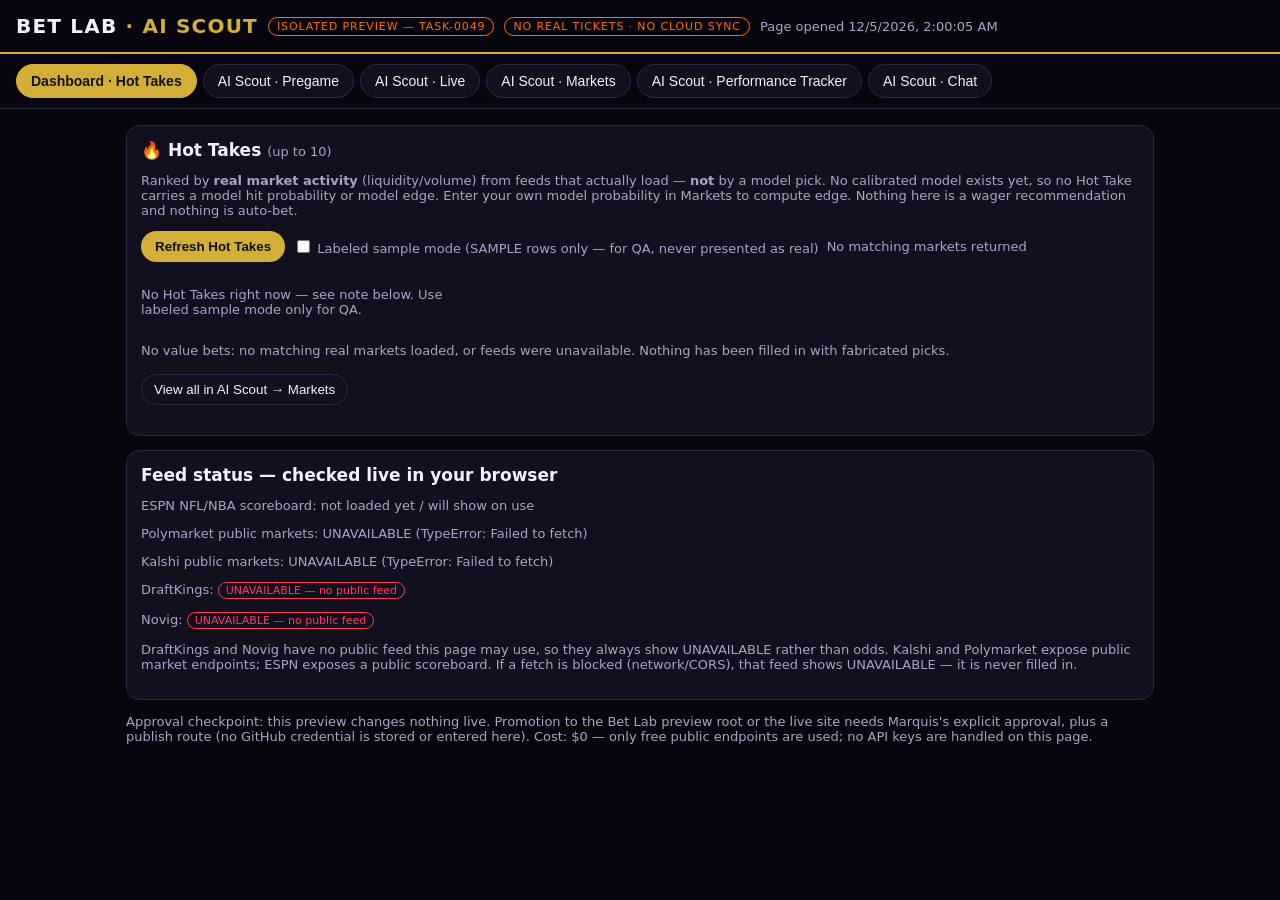
<file: ai-scout.html>
<!DOCTYPE html>
<html lang="en">
<head>
<meta charset="utf-8">
<meta name="viewport" content="width=device-width, initial-scale=1">
<title>AI Scout — Bet Lab Isolated Preview (TASK-0049)</title>
<!--
  TASK-0049 isolated preview. STANDALONE page: it does not modify the live Bet Lab
  site, the Bet Lab preview root, production Supabase data, or any existing Scout tab.
  Data rules (hard): no invented odds, percentages, or picks. Public feeds that fail
  or lack a public API render as UNAVAILABLE, never as fabricated numbers. Model
  edge/EV is computed ONLY from a probability the user types in (or from the
  tracker's own logged history); with no calibrated model, edge reads UNCALIBRATED.
  Synthetic data exists ONLY behind the explicit "Labeled sample mode" toggle and
  every sample row is tagged SAMPLE. Storage is browser-local only
  (ai_scout_tracker_v1) — nothing here touches cloud sync or real tickets.
-->
<style>
  :root{--bg:#07060e;--panel:#12101f;--panel2:#17142a;--gold:#d4af37;--green:#39FF88;--red:#FF3B5C;--orange:#ff6b00;--blue:#2ea8ff;--text:#f2f0ff;--muted:#a9a4c4;--line:#2c2747}
  *{box-sizing:border-box}
  body{margin:0;background:var(--bg);color:var(--text);font-family:system-ui,-apple-system,Segoe UI,Roboto,Arial,sans-serif}
  header{padding:14px 16px;border-bottom:2px solid var(--gold);display:flex;flex-wrap:wrap;gap:10px;align-items:center}
  header h1{margin:0;font-size:20px;letter-spacing:.06em}
  header h1 span{color:var(--gold)}
  .badge{display:inline-block;padding:2px 8px;border:1px solid var(--orange);color:var(--orange);border-radius:999px;font-size:11px;letter-spacing:.08em}
  .badge.sample{border-color:var(--blue);color:var(--blue)}
  nav{display:flex;flex-wrap:wrap;gap:6px;padding:10px 16px;border-bottom:1px solid var(--line)}
  nav button{background:var(--panel);color:var(--text);border:1px solid var(--line);border-radius:999px;padding:8px 14px;cursor:pointer;font-size:14px}
  nav button.active{background:var(--gold);color:#111;border-color:var(--gold);font-weight:700}
  main{max-width:1060px;margin:0 auto;padding:16px;min-width:0}
  .card{background:var(--panel);border:1px solid var(--line);border-radius:14px;padding:14px;margin:0 0 14px;min-width:0}
  .card h2{margin:0 0 8px;font-size:17px}
  .card h3{margin:12px 0 6px;font-size:14px;color:var(--gold)}
  .muted{color:var(--muted);font-size:13px}
  .row{display:flex;flex-wrap:wrap;gap:8px;align-items:center}
  input,select{ background:#0d0b18;color:var(--text);border:1px solid var(--line);border-radius:8px;padding:8px 10px;font-size:14px;min-width:0}
  button.cta{background:var(--gold);color:#111;border:0;border-radius:999px;padding:8px 14px;cursor:pointer;font-weight:700}
  button.ghost{background:transparent;color:var(--text);border:1px solid var(--line);border-radius:999px;padding:7px 12px;cursor:pointer}
  table{width:100%;border-collapse:collapse;font-size:13px}
  th,td{text-align:left;padding:6px 6px;border-bottom:1px solid var(--line);vertical-align:top}
  .pos{color:var(--green);font-weight:700}.neg{color:var(--red);font-weight:700}
  .tag{display:inline-block;padding:1px 7px;border-radius:999px;border:1px solid var(--line);font-size:11px}
  .tag.unavail{border-color:var(--red);color:var(--red)}
  .tag.live{border-color:var(--green);color:var(--green)}
  .hot{display:grid;grid-template-columns:repeat(auto-fill,minmax(300px,1fr));gap:10px}
  .hot article{background:var(--panel2);border:1px solid var(--line);border-left:4px solid var(--gold);border-radius:12px;padding:12px;min-width:0}
  .hot article h4{margin:0 0 4px;font-size:14px}
  .view{display:none}.view.on{display:block}
  #chatlog{background:#0d0b18;border:1px solid var(--line);border-radius:10px;padding:10px;min-height:120px;font-size:14px}
  #chatlog p{margin:6px 0}
  .src{font-size:11px;color:var(--muted)}
  @media (max-width:720px){header h1{font-size:17px}table{font-size:12px}main{padding:12px}}
</style>
</head>
<body>
<header>
  <h1>BET LAB <span>· AI SCOUT</span></h1>
  <span class="badge">ISOLATED PREVIEW — TASK-0049</span>
  <span class="badge">NO REAL TICKETS · NO CLOUD SYNC</span>
  <span class="muted" id="clockline"></span>
</header>
<nav id="topnav" aria-label="AI Scout navigation">
  <button data-view="dashboard" class="active">Dashboard · Hot Takes</button>
  <button data-view="pregame">AI Scout · Pregame</button>
  <button data-view="live">AI Scout · Live</button>
  <button data-view="markets">AI Scout · Markets</button>
  <button data-view="tracker">AI Scout · Performance Tracker</button>
  <button data-view="chat">AI Scout · Chat</button>
</nav>
<main>
  <!-- ============ DASHBOARD / HOT TAKES ============ -->
  <section id="view-dashboard" class="view on">
    <div class="card">
      <h2>🔥 Hot Takes <span class="muted" style="font-weight:400">(up to 10)</span></h2>
      <p class="muted">Ranked by <b>real market activity</b> (liquidity/volume) from feeds that actually load — <b>not</b> by a model pick. No calibrated model exists yet, so no Hot Take carries a model hit probability or model edge. Enter your own model probability in Markets to compute edge. Nothing here is a wager recommendation and nothing is auto-bet.</p>
      <div class="row">
        <button class="cta" id="refreshHot">Refresh Hot Takes</button>
        <label class="muted"><input type="checkbox" id="sampleMode"> Labeled sample mode (SAMPLE rows only — for QA, never presented as real)</label>
        <span class="muted" id="hotMeta"></span>
      </div>
      <div id="hotGrid" class="hot" style="margin-top:12px"></div>
      <p class="muted" id="hotNote"></p>
      <p><button class="ghost" data-goto="markets">View all in AI Scout → Markets</button></p>
    </div>
    <div class="card">
      <h2>Feed status — checked live in your browser</h2>
      <div id="feedStatus" class="muted">Checking feeds…</div>
      <p class="muted">DraftKings and Novig have no public feed this page may use, so they always show UNAVAILABLE rather than odds. Kalshi and Polymarket expose public market endpoints; ESPN exposes a public scoreboard. If a fetch is blocked (network/CORS), that feed shows UNAVAILABLE — it is never filled in.</p>
    </div>
  </section>

  <!-- ============ PREGAME ============ -->
  <section id="view-pregame" class="view">
    <div class="card">
      <h2>Pregame Scout — NFL / NBA</h2>
      <p class="muted">Games come from the public ESPN scoreboard. Matchup notes below are computed from those records only (records, venue, status). Injury and defense-depth detail requires a licensed feed and is shown as unavailable where it cannot be fetched — it is not guessed.</p>
      <div class="row">
        <select id="leagueSel"><option value="nfl">NFL</option><option value="nba">NBA</option></select>
        <button class="cta" id="loadPregame">Load games</button>
        <span class="muted" id="preMeta"></span>
      </div>
      <div id="preList" style="margin-top:10px"></div>
    </div>
  </section>

  <!-- ============ LIVE ============ -->
  <section id="view-live" class="view">
    <div class="card">
      <h2>Live Scout</h2>
      <p class="muted">Live scores/clocks come from the public ESPN scoreboard at fetch time; every refresh is timestamped. In-game player-stat depth and win-probability estimates require a licensed feed and are marked unavailable when not fetched — no estimate is invented.</p>
      <div class="row">
        <button class="cta" id="loadLive">Refresh live games</button>
        <span class="muted" id="liveMeta"></span>
      </div>
      <div id="liveList" style="margin-top:10px"></div>
    </div>
  </section>

  <!-- ============ MARKETS ============ -->
  <section id="view-markets" class="view">
    <div class="card">
      <h2>Market Comparison</h2>
      <p class="muted">Quotes are fetched live from public endpoints. American odds and implied probability are computed from the quote (implied = 100/(odds+100) for favorites, 100/(100+|odds|) for underdogs — for 0–1 prices, implied = price). DraftKings / Novig: <span class="tag unavail">UNAVAILABLE — no public feed</span>.</p>
      <div class="row">
        <input id="mktQ" placeholder="Search team, player, or market (e.g. Chiefs)" size="34">
        <button class="cta" id="loadMarkets">Search markets</button>
        <label class="muted">Your model probability % <input id="modelP" type="number" min="0" max="100" step="0.1" placeholder="e.g. 60" style="width:90px"></label>
        <span class="muted">Edge/EV use YOUR probability only. Blank = UNCALIBRATED.</span>
      </div>
      <div id="mktList" style="margin-top:10px"></div>
    </div>
  </section>

  <!-- ============ TRACKER ============ -->
  <section id="view-tracker" class="view">
    <div class="card">
      <h2>AI Performance Tracker</h2>
      <p class="muted">Append-only log, stored in this browser only (key <code>ai_scout_tracker_v1</code>). A logged prediction is never edited; only its outcome is later marked Won / Lost / Void. Win rate, ROI, and calibration are computed from logged entries only — with zero settled entries they read 0 / n/a, never a borrowed rate. This log prevents look-ahead bias: a prediction's timestamp is fixed at log time and outcomes can only be marked after it.</p>
      <div class="row">
        <input id="trkDesc" placeholder="Prediction (e.g. Chiefs moneyline)" size="34">
        <input id="trkOdds" type="number" step="1" placeholder="American odds" style="width:130px">
        <input id="trkStake" type="number" step="0.01" min="0" placeholder="Stake $" style="width:110px">
        <button class="cta" id="trkAdd">Log prediction</button>
      </div>
      <div id="trkStats" style="margin-top:10px"></div>
      <div id="trkList" style="margin-top:10px"></div>
    </div>
  </section>

  <!-- ============ CHAT ============ -->
  <section id="view-chat" class="view">
    <div class="card">
      <h2>AI Scout Chat</h2>
      <p class="muted">Rule-based answers over data this page actually fetched, with source + fetch time on every answer. It says <b>“no value bets”</b> whenever no calibrated edge exists, and it never invents a stat, odd, or probability.</p>
      <div id="chatlog"><p class="muted">Ask about a team, player, or market — e.g. “Chiefs”, “Lakers”, or “show me live games”.</p></div>
      <div class="row" style="margin-top:10px">
        <input id="chatQ" placeholder="Ask AI Scout…" size="46" style="flex:1">
        <button class="cta" id="chatSend">Ask</button>
      </div>
    </div>
  </section>

  <p class="muted">Approval checkpoint: this preview changes nothing live. Promotion to the Bet Lab preview root or the live site needs Marquis's explicit approval, plus a publish route (no GitHub credential is stored or entered here). Cost: $0 — only free public endpoints are used; no API keys are handled on this page.</p>
</main>
<script>
"use strict";
/* ---------- utilities: no innerHTML ever receives fetched/user text unescaped ---------- */
const $ = s => document.querySelector(s);
const esc = s => String(s == null ? "" : s).replace(/[&<>"']/g, c => ({"&":"&amp;","<":"&lt;",">":"&gt;",'"':"&quot;","'":"&#39;"}[c]));
const el = (tag, html) => { const t = document.createElement(tag); t.innerHTML = html; return t; };
const fmtT = ts => new Date(ts).toLocaleString();
const state = { games: {nfl: null, nba: null}, fetchedAt: {}, poly: [], kalshi: [], sample: false };
const now = () => Date.now();
function setText(id, txt){ const n = $(id); if (n) n.textContent = txt; }
async function fetchJSON(url, ms){
  const c = new AbortController(); const t = setTimeout(() => c.abort(), ms || 12000);
  try { const r = await fetch(url, {signal: c.signal}); if (!r.ok) throw new Error("HTTP " + r.status); return await r.json(); }
  finally { clearTimeout(t); }
}
function oddsFromPrice(p){ p = Math.min(0.99, Math.max(0.01, p)); return p >= 0.5 ? -Math.round(100 * p / (1 - p)) : Math.round(100 * (1 - p) / p); }
function impliedFromOdds(o){ return o > 0 ? 100 / (100 + o) * 100 : Math.abs(o) / (Math.abs(o) + 100) * 100; }
function edgeEV(modelPct, odds){ if (modelPct == null || isNaN(modelPct)) return null; const imp = impliedFromOdds(odds) / 100, m = modelPct / 100; const dec = odds > 0 ? 1 + odds / 100 : 1 + 100 / Math.abs(odds); return { edge: (m - imp) * 100, ev: m * dec - 1 }; }
function edgeCell(odds){ const mp = parseFloat($("#modelP").value); const r = edgeEV(isNaN(mp) ? null : mp, odds); if (!r) return '<span class="muted">UNCALIBRATED — enter model %</span>'; const cls = r.ev >= 0 ? "pos" : "neg"; return '<span class="' + cls + '">edge ' + r.edge.toFixed(1) + ' pts · EV ' + (r.ev * 100).toFixed(1) + '%</span>'; }

/* ---------- navigation ---------- */
function showView(v){
  document.querySelectorAll("nav button").forEach(b => b.classList.toggle("active", b.dataset.view === v));
  document.querySelectorAll(".view").forEach(s => s.classList.toggle("on", s.id === "view-" + v));
}
document.querySelectorAll("nav button").forEach(b => b.addEventListener("click", () => showView(b.dataset.view)));
document.querySelectorAll("[data-goto]").forEach(b => b.addEventListener("click", () => { showView(b.dataset.goto); if (b.dataset.goto === "markets") loadMarkets(); }));
setText("#clockline", "Page opened " + fmtT(now()));

/* ---------- feeds ---------- */
async function loadGames(league){
  const url = league === "nfl"
    ? "https://site.api.espn.com/apis/site/v2/sports/football/nfl/scoreboard"
    : "https://site.api.espn.com/apis/site/v2/sports/basketball/nba/scoreboard";
  const d = await fetchJSON(url); state.games[league] = d; state.fetchedAt[league] = now(); return d;
}
function gameRows(d){
  const evs = (d && d.events) || [];
  return evs.map(e => {
    const comp = (e.competitions || [])[0] || {}; const cs = comp.competitors || [];
    const team = c => (c.team || {}).displayName || (c.team || {}).shortDisplayName || "?";
    const score = c => c.score != null ? c.score : "–";
    const st = (e.status || {}).type || {}; const detail = st.detail || st.shortDetail || "";
    const live = !!st.completed === false && (detail && /Q|OT|Half|In Progress/i.test(detail));
    return { name: cs.map(team).join(" vs "), a: cs[0] ? team(cs[0]) + " " + score(cs[0]) : "", b: cs[1] ? team(cs[1]) + " " + score(cs[1]) : "", detail, live, venue: (comp.venue || {}).fullName || "", date: e.date || "" };
  });
}
async function loadPoly(){
  const d = await fetchJSON("https://gamma-api.polymarket.com/markets?limit=100&active=true&closed=false");
  const arr = Array.isArray(d) ? d : [];
  state.poly = arr.map(m => {
    let prices = []; try { prices = JSON.parse(m.outcomePrices || "[]").map(Number); } catch (e) {}
    const vol = parseFloat(m.volume24hr || m.volume || 0) || 0;
    return { src: "Polymarket", q: m.question || "", price: prices[0], vol, liq: parseFloat(m.liquidity || 0) || 0 };
  }).filter(m => m.q && !isNaN(m.price)); state.fetchedAt.poly = now(); return state.poly;
}
async function loadKalshi(){
  const d = await fetchJSON("https://api.elections.kalshi.com/trade-api/v2/markets?limit=100&status=open");
  const arr = (d && d.markets) || [];
  state.kalshi = arr.map(m => {
    const p = (m.yes_ask != null ? m.yes_ask : m.last_price) / 100;
    return { src: "Kalshi", q: m.title || "", price: p, vol: parseFloat(m.volume || 0) || 0, liq: parseFloat(m.liquidity || 0) || 0 };
  }).filter(m => m.q && !isNaN(m.price) && m.price > 0 && m.price < 1); state.fetchedAt.kalshi = now(); return state.kalshi;
}
const SPORT = /nfl|nba|football|basketball|super bowl|touchdown|playoff/i;
function sampleMarkets(){
  return [
    { src: "SAMPLE (labeled mock)", q: "SAMPLE ONLY — Demo United vs Sample FC: Demo United wins?", price: 0.55, vol: 1000, liq: 500, sample: true },
    { src: "SAMPLE (labeled mock)", q: "SAMPLE ONLY — Sample City total points over 42.5?", price: 0.48, vol: 800, liq: 400, sample: true },
    { src: "SAMPLE (labeled mock)", q: "SAMPLE ONLY — Fictional player scores first?", price: 0.30, vol: 600, liq: 300, sample: true }
  ];
}
async function allMarkets(){
  if ($("#sampleMode").checked) return sampleMarkets();
  const out = [];
  try { out.push(...(await loadPoly()).filter(m => SPORT.test(m.q))); } catch (e) { state.polyErr = String(e); }
  try { out.push(...(await loadKalshi()).filter(m => SPORT.test(m.q))); } catch (e) { state.kalshiErr = String(e); }
  out.sort((a, b) => (b.vol + b.liq) - (a.vol + a.liq));
  return out;
}
function feedStatusHTML(){
  const parts = [];
  parts.push("ESPN NFL/NBA scoreboard: " + (state.fetchedAt.nfl || state.fetchedAt.nba ? "LOADED at " + fmtT(Math.max(state.fetchedAt.nfl || 0, state.fetchedAt.nba || 0)) : "not loaded yet / will show on use"));
  parts.push("Polymarket public markets: " + (state.poly.length ? state.poly.length + " markets loaded at " + fmtT(state.fetchedAt.poly) : (state.polyErr ? "UNAVAILABLE (" + esc(state.polyErr) + ")" : "not loaded yet")));
  parts.push("Kalshi public markets: " + (state.kalshi.length ? state.kalshi.length + " markets loaded at " + fmtT(state.fetchedAt.kalshi) : (state.kalshiErr ? "UNAVAILABLE (" + esc(state.kalshiErr) + ")" : "not loaded yet")));
  parts.push('DraftKings: <span class="tag unavail">UNAVAILABLE — no public feed</span>');
  parts.push('Novig: <span class="tag unavail">UNAVAILABLE — no public feed</span>');
  return parts.map(p => "<p>" + p + "</p>").join("");
}
function marketCard(m){
  const odds = oddsFromPrice(m.price), imp = (m.price * 100).toFixed(1);
  const tag = m.sample ? '<span class="badge sample">SAMPLE</span> ' : "";
  return "<article><h4>" + tag + esc(m.q) + "</h4>"
    + "<p class='muted'>" + esc(m.src) + " · price " + m.price.toFixed(2) + " · American " + (odds > 0 ? "+" : "") + odds + " · implied " + imp + "%"
    + " · volume " + Math.round(m.vol).toLocaleString() + " · liquidity " + Math.round(m.liq).toLocaleString() + "</p>"
    + "<p>" + edgeCell(odds) + "</p>"
    + "<p><button class='ghost' data-open-scout='" + esc(m.q.replace(/"/g, "")) + "'>Open full analysis in AI Scout →</button> "
    + "<button class='ghost' data-log-pred='" + esc(m.q.replace(/"/g, "")) + "' data-log-odds='" + odds + "'>Log as prediction</button></p></article>";
}
function wireCards(root){
  root.querySelectorAll("[data-open-scout]").forEach(b => b.addEventListener("click", () => { $("#mktQ").value = b.dataset.openScout; showView("markets"); loadMarkets(); }));
  root.querySelectorAll("[data-log-pred]").forEach(b => b.addEventListener("click", () => { $("#trkDesc").value = b.dataset.logPred; $("#trkOdds").value = b.dataset.logOdds; showView("tracker"); addPrediction(); }));
}
async function loadHot(){
  const grid = $("#hotGrid"); grid.innerHTML = "<p class='muted'>Loading real markets…</p>";
  const mkts = await allMarkets(); const top = mkts.slice(0, 10);
  setText("#hotMeta", top.length ? ("Showing " + top.length + " of " + mkts.length + " matching markets · fetched " + fmtT(now())) : "No matching markets returned");
  setText("#hotNote", top.length ? "Ranked by volume + liquidity (market activity), NOT by model edge. No model probability is claimed for any row." : "No value bets: no matching real markets loaded, or feeds were unavailable. Nothing has been filled in with fabricated picks.");
  grid.innerHTML = top.length ? "" : "<p class='muted'>No Hot Takes right now — see note below. Use labeled sample mode only for QA.</p>";
  top.forEach(m => grid.appendChild(el("div", marketCard(m))));
  wireCards(grid); $("#feedStatus").innerHTML = feedStatusHTML();
}
$("#refreshHot").addEventListener("click", loadHot);
$("#sampleMode").addEventListener("change", loadHot);

/* ---------- Pregame / Live ---------- */
$("#loadPregame").addEventListener("click", async () => {
  const lg = $("#leagueSel").value, box = $("#preList"); box.innerHTML = "<p class='muted'>Loading…</p>";
  try {
    const d = await loadGames(lg); const rows = gameRows(d);
    setText("#preMeta", "ESPN " + lg.toUpperCase() + " scoreboard · fetched " + fmtT(state.fetchedAt[lg]) + " · " + rows.length + " games");
    box.innerHTML = rows.length ? "" : "<p class='muted'>No games returned for this league right now.</p>";
    rows.forEach(g => box.appendChild(el("div", "<div class='card'><h3>" + esc(g.name) + "</h3><p>" + esc(g.a) + " — " + esc(g.b) + "</p><p class='muted'>" + esc(g.detail) + (g.venue ? " · " + esc(g.venue) : "") + "</p><p class='muted'>Grounded note: records/venue/status only. Injury report and defensive-depth analysis: <span class='tag unavail'>UNAVAILABLE — licensed feed required, not guessed</span>.</p></div>")));
  } catch (e) { box.innerHTML = "<p class='muted'>ESPN scoreboard UNAVAILABLE (" + esc(e) + "). No games invented.</p>"; }
  $("#feedStatus").innerHTML = feedStatusHTML();
});
$("#loadLive").addEventListener("click", async () => {
  const box = $("#liveList"); box.innerHTML = "<p class='muted'>Loading…</p>";
  try {
    const all = [];
    for (const lg of ["nfl", "nba"]) { try { const d = await loadGames(lg); gameRows(d).forEach(g => all.push(Object.assign({ lg }, g))); } catch (e) {} }
    const live = all.filter(g => g.live);
    setText("#liveMeta", "Fetched " + fmtT(now()) + " · " + live.length + " live of " + all.length + " games (ESPN status text)");
    box.innerHTML = live.length ? "" : "<p class='muted'>No games in progress at fetch time. Player-level live stats and in-game win probability: <span class='tag unavail'>UNAVAILABLE — licensed feed required</span>.</p>";
    live.forEach(g => box.appendChild(el("div", "<div class='card'><h3><span class='tag live'>LIVE</span> " + esc(g.name) + " (" + esc(g.lg.toUpperCase()) + ")</h3><p>" + esc(g.a) + " — " + esc(g.b) + "</p><p class='muted'>" + esc(g.detail) + " · fetched " + fmtT(now()) + "</p></div>")));
  } catch (e) { box.innerHTML = "<p class='muted'>Live fetch failed (" + esc(e) + ").</p>"; }
  $("#feedStatus").innerHTML = feedStatusHTML();
});

/* ---------- Markets view ---------- */
async function loadMarkets(){
  const box = $("#mktList"); box.innerHTML = "<p class='muted'>Loading real markets…</p>";
  const q = ($("#mktQ").value || "").trim().toLowerCase();
  const mkts = await allMarkets();
  const filt = q ? mkts.filter(m => m.q.toLowerCase().includes(q)) : mkts;
  box.innerHTML = filt.length ? "" : "<p class='muted'>No matching markets. DraftKings / Novig are UNAVAILABLE (no public feed) and are never substituted with invented odds.</p>";
  filt.slice(0, 50).forEach(m => box.appendChild(el("div", marketCard(m))));
  wireCards(box); $("#feedStatus").innerHTML = feedStatusHTML();
}
$("#loadMarkets").addEventListener("click", loadMarkets);
$("#modelP").addEventListener("change", () => { if ($("#view-markets").classList.contains("on")) loadMarkets(); });

/* ---------- Tracker (append-only, browser-local) ---------- */
const TKEY = "ai_scout_tracker_v1";
const tload = () => { try { return JSON.parse(localStorage.getItem(TKEY) || "[]"); } catch (e) { return []; } };
const tsave = v => localStorage.setItem(TKEY, JSON.stringify(v));
function renderTracker(){
  const rows = tload();
  const settled = rows.filter(r => r.outcome !== "pending");
  const wins = settled.filter(r => r.outcome === "won").length;
  const staked = settled.reduce((s, r) => s + (r.outcome === "void" ? 0 : (+r.stake || 0)), 0);
  const profit = settled.reduce((s, r) => { if (r.outcome === "won") return s + (+r.stake || 0) * (r.odds > 0 ? r.odds / 100 : 100 / Math.abs(r.odds)); if (r.outcome === "lost") return s - (+r.stake || 0); return s; }, 0);
  $("#trkStats").innerHTML = "<p>Logged: " + rows.length + " · Settled: " + settled.length + " · Won: " + wins
    + " · Win rate: " + (settled.length ? (100 * wins / settled.length).toFixed(1) + "%" : "n/a (no settled entries)")
    + " · Staked: $" + staked.toFixed(2) + " · Profit: <span class='" + (profit >= 0 ? "pos" : "neg") + "'>$" + profit.toFixed(2) + "</span>"
    + " · ROI: " + (staked ? (100 * profit / staked).toFixed(1) + "%" : "n/a") + "</p>"
    + "<p class='muted'>Calibration: computed only from settled logged entries; with fewer than 10 settled entries no calibration claim is made.</p>";
  $("#trkList").innerHTML = rows.length ? "" : "<p class='muted'>No predictions logged yet.</p>";
  rows.slice().reverse().forEach(r => {
    const d = el("div", "<div class='card'><p><b>" + esc(r.desc) + "</b> · odds " + (r.odds > 0 ? "+" : "") + r.odds + " · stake $" + (+r.stake || 0).toFixed(2)
      + " · logged " + fmtT(r.ts) + " · outcome: <b>" + esc(r.outcome.toUpperCase()) + "</b>" + (r.settledTs ? " · settled " + fmtT(r.settledTs) : "") + "</p>"
      + (r.outcome === "pending" ? "<p class='row'><button class='ghost' data-settle='" + r.id + "' data-out='won'>Mark Won</button><button class='ghost' data-settle='" + r.id + "' data-out='lost'>Mark Lost</button><button class='ghost' data-settle='" + r.id + "' data-out='void'>Mark Void</button></p>" : "") + "</div>");
    d.querySelectorAll("[data-settle]").forEach(b => b.addEventListener("click", () => {
      const v = tload(); const row = v.find(x => x.id === b.dataset.settle);
      if (row && row.outcome === "pending") { row.outcome = b.dataset.out; row.settledTs = now(); tsave(v); renderTracker(); }
    }));
    $("#trkList").appendChild(d);
  });
}
function addPrediction(){
  const desc = $("#trkDesc").value.trim(), odds = parseFloat($("#trkOdds").value), stake = parseFloat($("#trkStake").value);
  if (!desc || isNaN(odds) || isNaN(stake)) { alert("Enter a prediction, American odds, and a stake before logging."); return; }
  const v = tload(); v.push({ id: "S" + now() + Math.floor(Math.random() * 1000), ts: now(), desc, odds, stake, outcome: "pending", settledTs: null }); tsave(v);
  $("#trkDesc").value = ""; $("#trkOdds").value = ""; $("#trkStake").value = ""; renderTracker();
}
$("#trkAdd").addEventListener("click", addPrediction);
renderTracker();

/* ---------- Chat (rule-based, cites only fetched data) ---------- */
function chatAnswer(q){
  const s = q.toLowerCase();
  const games = ["nfl", "nba"].map(lg => (state.games[lg] ? gameRows(state.games[lg]).map(g => Object.assign({ lg }, g)) : [])).flat();
  const hit = games.filter(g => g.name.toLowerCase().includes(s.replace(/[^a-z ]/g, "").trim().split(" ").slice(-1)[0] || "___"));
  const mkts = [...state.poly, ...state.kalshi].filter(m => m.q.toLowerCase().includes(s.split(" ").find(w => w.length > 3) || "___"));
  if (/live/.test(s)) return "Live games at last fetch: " + (games.filter(g => g.live).map(g => g.name + " (" + g.detail + ")").join("; ") || "none in progress at last ESPN fetch") + ". Source: ESPN scoreboard, fetched " + fmtT(state.fetchedAt.nfl || state.fetchedAt.nba || now()) + ". Player-level live stats: unavailable (licensed feed required).";
  if (hit.length) return "Games found: " + hit.slice(0, 5).map(g => g.name + " — " + g.a + " / " + g.b + " (" + g.detail + ")").join("; ") + ". Source: ESPN " + hit[0].lg.toUpperCase() + " scoreboard, fetched " + fmtT(now()) + ".";
  if (mkts.length) return "Markets found: " + mkts.slice(0, 5).map(m => m.q + " (" + m.src + ", price " + m.price.toFixed(2) + ", implied " + (m.price * 100).toFixed(1) + "%)").join("; ") + ". No model edge is claimed — enter a model probability in Markets to compute edge.";
  return "No value bets: I have no fetched game or market matching that, and no calibrated model to price one. Load Pregame, Live, or Markets first, or ask about a team in a loaded game. Nothing here is invented to fill the gap.";
}
$("#chatSend").addEventListener("click", () => {
  const q = $("#chatQ").value.trim(); if (!q) return;
  $("#chatlog").appendChild(el("p", "<b>You:</b> " + esc(q)));
  $("#chatlog").appendChild(el("p", "<b>AI Scout:</b> " + esc(chatAnswer(q))));
  $("#chatQ").value = "";
});
$("#chatQ").addEventListener("keydown", e => { if (e.key === "Enter") $("#chatSend").click(); });

/* ---------- boot: Hot Takes on load ---------- */
loadHot();
</script>
</body>
</html>
</file>
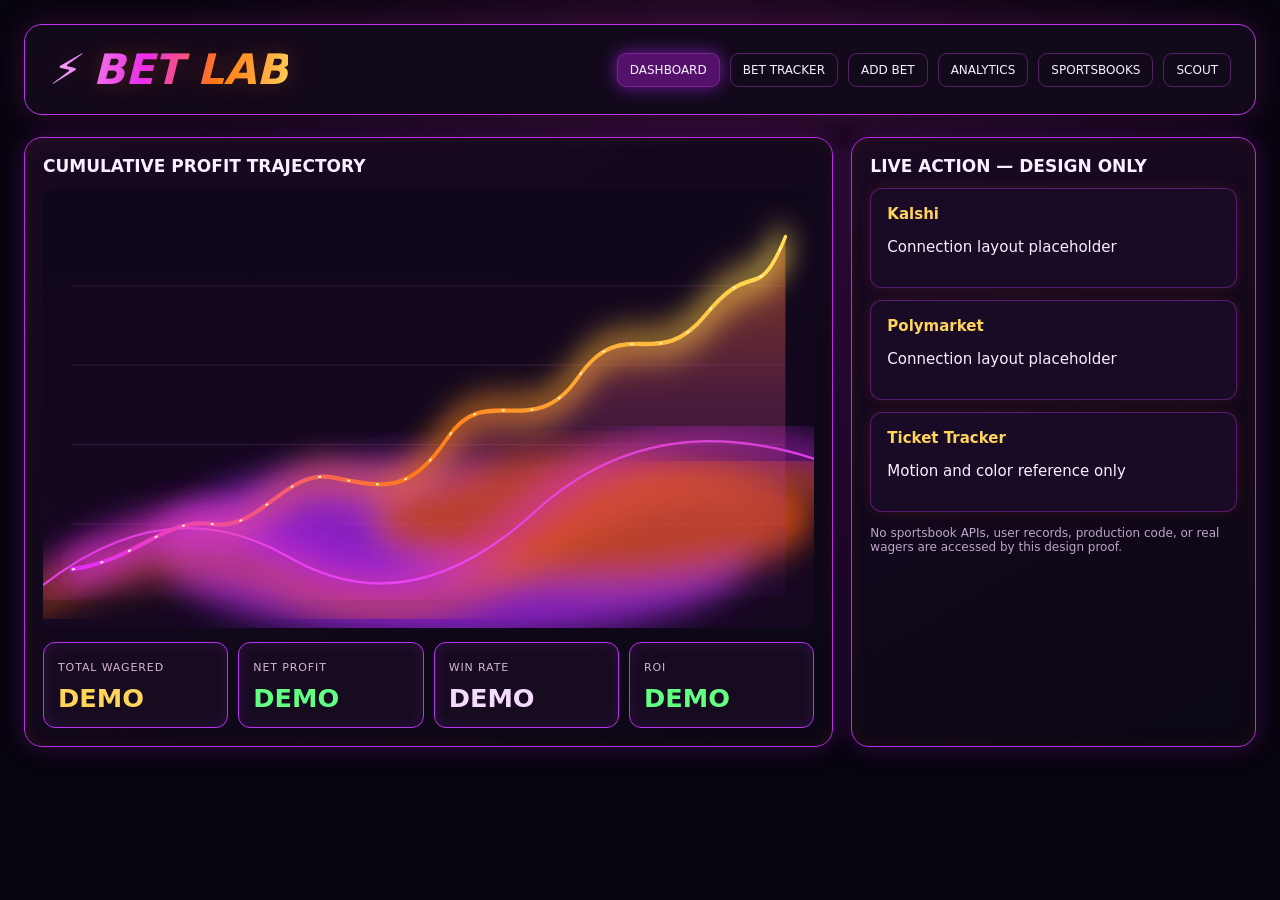
<file: design/living-neon.html>
<!doctype html><html lang="en"><head><meta charset="utf-8"><meta name="viewport" content="width=device-width,initial-scale=1"><title>Bet Lab — Living Neon Design Proof</title><link rel="stylesheet" href="./living-neon.css"></head><body><main class="scene"><header class="header"><div class="logo">⚡ BET LAB</div><nav aria-label="Design-only navigation"><span class="active">DASHBOARD</span><span>BET TRACKER</span><span>ADD BET</span><span>ANALYTICS</span><span>SPORTSBOOKS</span><span>SCOUT</span></nav></header><section class="grid"><div class="panel"><h2>CUMULATIVE PROFIT TRAJECTORY</h2><div class="chart" role="img" aria-label="Illustrative profit line with animated purple and orange underglow; not live financial data"><svg viewBox="0 0 800 360" preserveAspectRatio="none"><defs><linearGradient id="line"><stop stop-color="#e52aff"/><stop offset=".48" stop-color="#ff7b17"/><stop offset="1" stop-color="#ffdf55"/></linearGradient><linearGradient id="fill" x1="0" x2="0" y1="0" y2="1"><stop stop-color="#ff791d" stop-opacity=".48"/><stop offset="1" stop-color="#ae20ff" stop-opacity=".04"/></linearGradient><filter id="blur"><feGaussianBlur stdDeviation="14"/></filter></defs><g stroke="#9c53c4" stroke-opacity=".18"><path d="M30 80 H770"/><path d="M30 145 H770"/><path d="M30 210 H770"/><path d="M30 275 H770"/></g><g class="atmosphere" filter="url(#blur)" opacity=".7"><ellipse cx="430" cy="295" rx="310" ry="75" fill="#b12bff"/><ellipse cx="570" cy="270" rx="230" ry="55" fill="#ff5b19"/></g><g class="underglow"><path d="M0 325 Q130 245 255 302 T510 265 T830 230" fill="none" stroke="#e42bff" stroke-width="26" opacity=".5" filter="url(#blur)"/><path d="M-20 340 Q130 280 260 325 T520 290 T830 245" fill="none" stroke="#ff641b" stroke-width="30" opacity=".45" filter="url(#blur)"/><path d="M0 325 Q130 245 255 302 T510 265 T830 230" fill="none" stroke="#f94aff" stroke-width="2" opacity=".8"/></g><path d="M30 312 C100 304 126 269 176 275 S251 229 302 237 S380 251 420 204 S508 209 555 155 S636 153 687 104 S740 98 770 40 V335 H30Z" fill="url(#fill)"/><path class="halo" d="M30 312 C100 304 126 269 176 275 S251 229 302 237 S380 251 420 204 S508 209 555 155 S636 153 687 104 S740 98 770 40" stroke="url(#line)" stroke-width="16" fill="none" filter="url(#blur)"/><path class="data-line" d="M30 312 C100 304 126 269 176 275 S251 229 302 237 S380 251 420 204 S508 209 555 155 S636 153 687 104 S740 98 770 40" stroke="url(#line)" stroke-width="3.5" fill="none" stroke-linecap="round"/><path class="spark" d="M30 312 C100 304 126 269 176 275 S251 229 302 237 S380 251 420 204 S508 209 555 155 S636 153 687 104 S740 98 770 40" stroke="#fff6c2" stroke-width="1.5" stroke-dasharray="3 27" fill="none"/></svg></div><div class="stats"><div class="stat"><small>TOTAL WAGERED</small><strong>DEMO</strong></div><div class="stat"><small>NET PROFIT</small><strong>DEMO</strong></div><div class="stat"><small>WIN RATE</small><strong>DEMO</strong></div><div class="stat"><small>ROI</small><strong>DEMO</strong></div></div></div><aside class="panel"><h2>LIVE ACTION — DESIGN ONLY</h2><div class="radar"><article><b>Kalshi</b><p>Connection layout placeholder</p></article><article><b>Polymarket</b><p>Connection layout placeholder</p></article><article><b>Ticket Tracker</b><p>Motion and color reference only</p></article></div><p class="foot">No sportsbook APIs, user records, production code, or real wagers are accessed by this design proof.</p></aside></section></main></body></html>
</file>
<file: design/living-neon.css>
/* Bet Lab living neon — isolated design proof, not loaded by production or preview. */
:root{color-scheme:dark;--purple:#df2cff;--orange:#ff7819;--gold:#ffd45b;--green:#62ff83}
*{box-sizing:border-box}body{margin:0;background:#07040e;color:#f8f0ff;font:15px system-ui,sans-serif}
.scene{min-height:100vh;padding:24px;background:radial-gradient(ellipse at 55% 0%,#48104566,transparent 52%),#07040e}
.header{padding:20px 24px;border:1px solid #c333ee;border-radius:18px;background:#12091b;box-shadow:0 0 30px #a72d9944;display:flex;justify-content:space-between;gap:16px;align-items:center;flex-wrap:wrap}
.logo{font-size:clamp(25px,4vw,42px);font-weight:900;font-style:italic;background:linear-gradient(100deg,#f4b9ff,#e92cff 40%,#ff7c13 70%,#ffd75e);background-clip:text;color:transparent;text-shadow:0 0 26px #ff631744}
nav{display:flex;gap:10px;flex-wrap:wrap}nav span{border:1px solid #a638bf77;border-radius:9px;padding:9px 12px;font-size:12px}nav .active{box-shadow:0 0 17px #b52aff99;background:#53116c}
.grid{display:grid;grid-template-columns:minmax(0,2fr) minmax(240px,1fr);gap:18px;margin-top:22px}
.panel{background:linear-gradient(150deg,#190923,#0b0714);border:1px solid #bb2ce5;border-radius:18px;padding:18px;box-shadow:0 0 24px #ae21de44,inset 0 0 18px #ff751112}
h2{font-size:17px;margin:0 0 12px} .chart{position:relative;height:clamp(260px,36vw,440px);overflow:hidden;border-radius:12px;background:linear-gradient(180deg,#10071b,#160821)}
.chart svg{position:absolute;inset:0;width:100%;height:100%}
.chart .atmosphere{animation:drift 7s ease-in-out infinite alternate;transform-origin:center}
.chart .underglow{animation:undulate 5s ease-in-out infinite alternate;transform-origin:50% 90%}
.chart .halo{animation:breathe 3.8s ease-in-out infinite}
.chart .data-line{animation:lineBreath 3.8s ease-in-out infinite}
.chart .spark{animation:flow 9s linear infinite}
@keyframes drift{from{transform:translate(-13px,8px)}to{transform:translate(15px,-12px)}}
@keyframes undulate{from{transform:translate(-10px,5px) scaleY(.92);opacity:.52}to{transform:translate(10px,-9px) scaleY(1.08);opacity:.9}}
@keyframes breathe{0%,100%{opacity:.45}50%{opacity:1}}
@keyframes lineBreath{0%,100%{opacity:.85;stroke-width:3.3}50%{opacity:1;stroke-width:4.2}}
@keyframes flow{to{stroke-dashoffset:-180}}
.stats{display:grid;grid-template-columns:repeat(4,1fr);gap:10px;margin-top:14px}
.stat{border:1px solid #ba32ec;border-radius:12px;padding:14px;background:#170b20;box-shadow:inset 0 0 15px #ad2aff22}
.stat strong{display:block;font-size:clamp(18px,2vw,28px);margin-top:8px;color:var(--green)}
.stat:nth-child(1) strong{color:var(--gold)}.stat:nth-child(3) strong{color:#f5d9ff}
.stat small{color:#d2b5d9;font-size:11px;letter-spacing:.08em}
.radar{display:grid;gap:12px}.radar article{border:1px solid #a42cc377;padding:16px;border-radius:12px;background:#190b26;box-shadow:0 0 13px #f0641922}
.radar article b{color:var(--gold)}.foot{margin-top:14px;color:#bda4c9;font-size:12px}
@media(max-width:760px){.scene{padding:10px}.grid{grid-template-columns:1fr}.stats{grid-template-columns:repeat(2,1fr)}.header{padding:14px}.chart{height:300px}}
@media(prefers-reduced-motion:reduce){*,*::before,*::after{animation:none!important;transition:none!important}}
</file>
